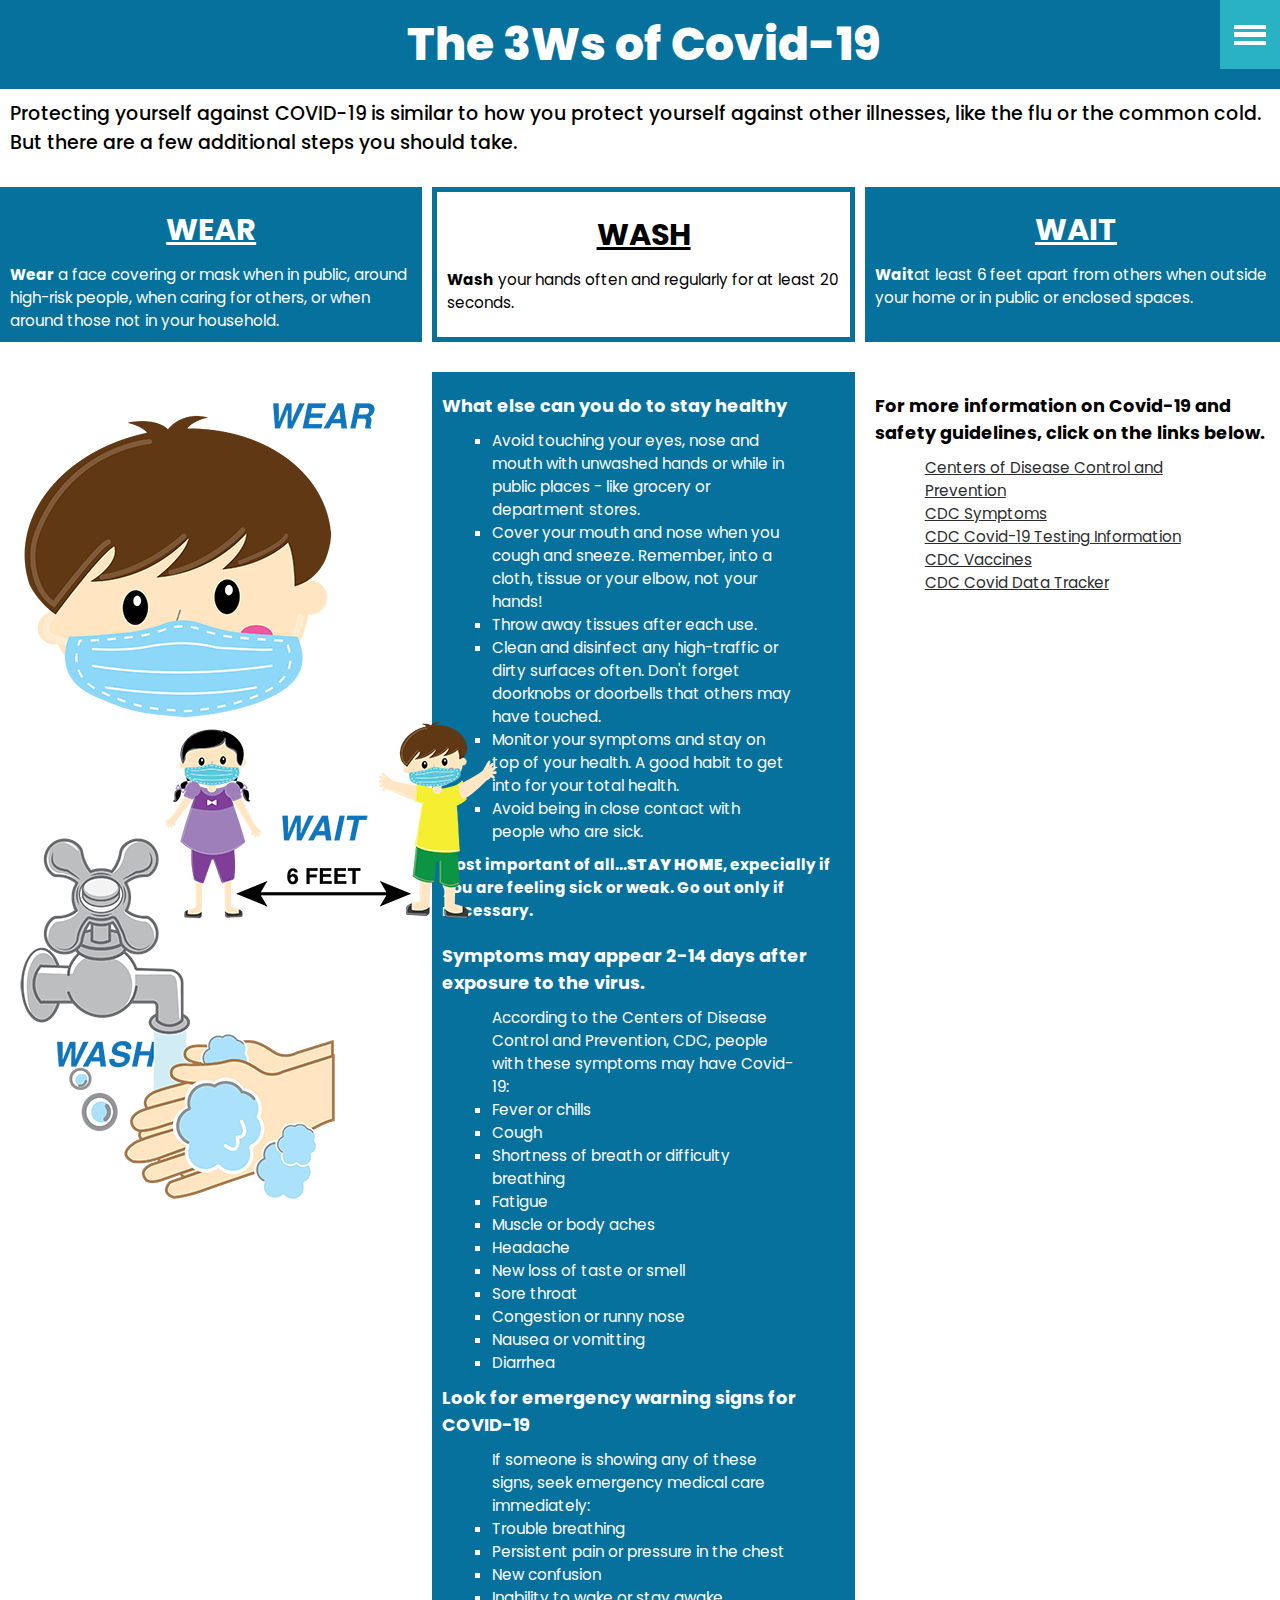
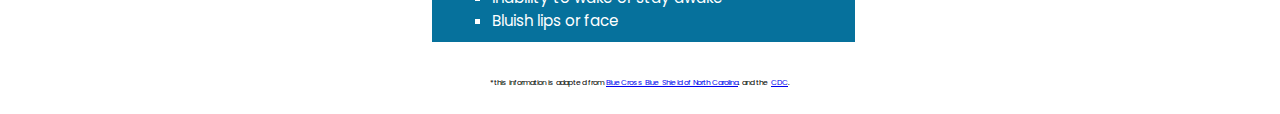
<file: index.html>
<!DOCTYPE html>
<html lang="en">
<head>
    <meta charset="UTF-8">
    <meta name="viewport" content="width=device-width, initial-scale=1.0">
    <link rel="stylesheet" href="style.css">
    <link rel="stylesheet" href="assets/libs/sharedstyle.css">
    <link rel="preconnect" href="https://fonts.gstatic.com">
    <link href="https://fonts.googleapis.com/css2?family=Poppins&display=swap" rel="stylesheet">
    <link href="http://fonts.googleapis.com/css?family=Bitter&subset=latin" rel="stylesheet" type="text/css">
    <link rel="stylesheet" href="assets/libs/hamburgericonmenu.css">

    <script src="assets/libs/jquery.min.js"></script>

    <script src="assets/libs/hamburgericonmenu.js"></script>
    <script>scr="assets/libs/jquery-3.5.1.min.js"</script>
    <title>3Ws of Covid-19</title>
</head>
<body>
    <header>
        <div id="hamburgericonmenuwrapper">
            <div id="hamburgerui">
                <ul>
                <li><a href="#"><span id="navtoggler"></span></a></li>
                </ul>
            </div>          
            <nav id="fullscreenmenu">
                <ul>
                    <li id="home_link"><a href="#">Home</a></li>    
                    <li id="wear_link"><a href="wear/index.html">Wear a Mask</a></li>
                    <li id="wash_link"><a href="wash/index.html">Wash your Hands</a></li>
                    <li id="wait_link"><a href="wait/index.html">Wait Six Apart</a></li>   
                    <li id="info_link"><a href="more_info/index.html">More Information</a></li>
                </ul>     
            </nav>
        </div>

    </header>
    <main>
        <div id="introduction">
            <h1>The 3Ws of Covid-19</h1>
            <p>Protecting yourself against COVID-19 is similar to how you protect yourself against other illnesses, like the flu or the common cold. But there are a few additional steps you should take.</p>
        </div>
        <div class="information white-link" id="wear-info">
            <a href="wear/index.html"><h1>WEAR</h1></a>
            <p><strong>Wear</strong> a face covering or mask when in public, around high-risk people, when caring for others, or when around those not in your household.</p>
        </div>
        <div class="information black-link" id="wash-info">
            <a href="wash/index.html"><h1>WASH</h1></a>
            <p><strong>Wash</strong> your hands often and regularly for at least 20 seconds.</p>
        </div>
        <div class="information white-link" id="wait-info">
            <a href="wait/index.html"><h1>WAIT</h1></a>
            <p><strong>Wait</strong>at least 6 feet apart from others when outside your home or in public or enclosed spaces.</p>
        </div>
        <div class="information" id="info-info">
            <h3>What else can you do to stay healthy</h3>
            <ul>
                <li>Avoid touching your eyes, nose and mouth with unwashed hands or while in public places - like grocery or department stores.</li>
                <li>Cover your mouth and nose when you cough and sneeze. Remember, into a cloth, tissue or your elbow, not your hands! </li>
                <li>Throw away tissues after each use.</li>
                <li>Clean and disinfect any high-traffic or dirty surfaces often. Don't forget doorknobs or doorbells that others may have touched.</li>
                <li>Monitor your symptoms and stay on top of your health. A good habit to get into for your total health. </li>
                <li>Avoid being in close contact with people who are sick.</li>
            </ul>
            <h4>Most important of all...<strong>STAY HOME</strong>, expecially if you are feeling sick or weak. Go out only if necessary.</h4>
            <h3>Symptoms may appear 2-14 days after exposure to the virus.</h3>
            <ul>According to the Centers of Disease Control and Prevention, CDC, people with these symptoms may have Covid-19:
                <li>Fever or chills</li>
                <li>Cough</li>
                <li>Shortness of breath or difficulty breathing</li>
                <li>Fatigue</li>
                <li>Muscle or body aches</li>
                <li>Headache</li>
                <li>New loss of taste or smell</li>
                <li>Sore throat</li>
                <li>Congestion or runny nose</li>
                <li>Nausea or vomitting</li>
                <li>Diarrhea</li>
            </ul>
            <h3>Look for emergency warning signs for COVID-19</h3>
            <ul>If someone is showing any of these signs, seek emergency medical care immediately:
                <li>Trouble breathing</li>
                <li>Persistent pain or pressure in the chest</li>
                <li>New confusion</li>
                <li>Inability to wake or stay awake</li>
                <li>Bluish lips or face</li>
            </ul>
        </div>
        <div class="information" id="link-info">
            <h3>For more information on Covid-19 and safety guidelines, click on the links below.</h3>
            <ul>
                <li><a href="https://www.cdc.gov/coronavirus/2019-nCoV/index.html">Centers of Disease Control and Prevention</a></li>
                <li><a href="https://www.cdc.gov/coronavirus/2019-ncov/symptoms-testing/symptoms.html">CDC Symptoms</a></li>
                <li><a href="https://www.cdc.gov/coronavirus/2019-ncov/symptoms-testing/testing.html">CDC Covid-19 Testing Information</a></li>
                <li><a href="https://www.cdc.gov/coronavirus/2019-ncov/vaccines/index.html">CDC Vaccines</a></li>
                <li><a href="https://covid.cdc.gov/covid-data-tracker/#cases_casesper100klast7days">CDC Covid Data Tracker</a></li>
            </ul>
        </div>
        <div class="information ws-pic" id="group=pic">
            <img src="assets/images/3ws.png" alt="3ws of covid">
        </div>
    </main>
    <footer>
        <p>*this information is adapted from <a href="https://www.bluecrossnc.com/covid-19/3-ws-and-staying-healthy">BlueCross Blue Shield of North Carolina</a>. and the <a href="https://www.cdc.gov/coronavirus/2019-nCoV/index.html">CDC</a>.</p>
    </footer>

</body>
</html>
</file>
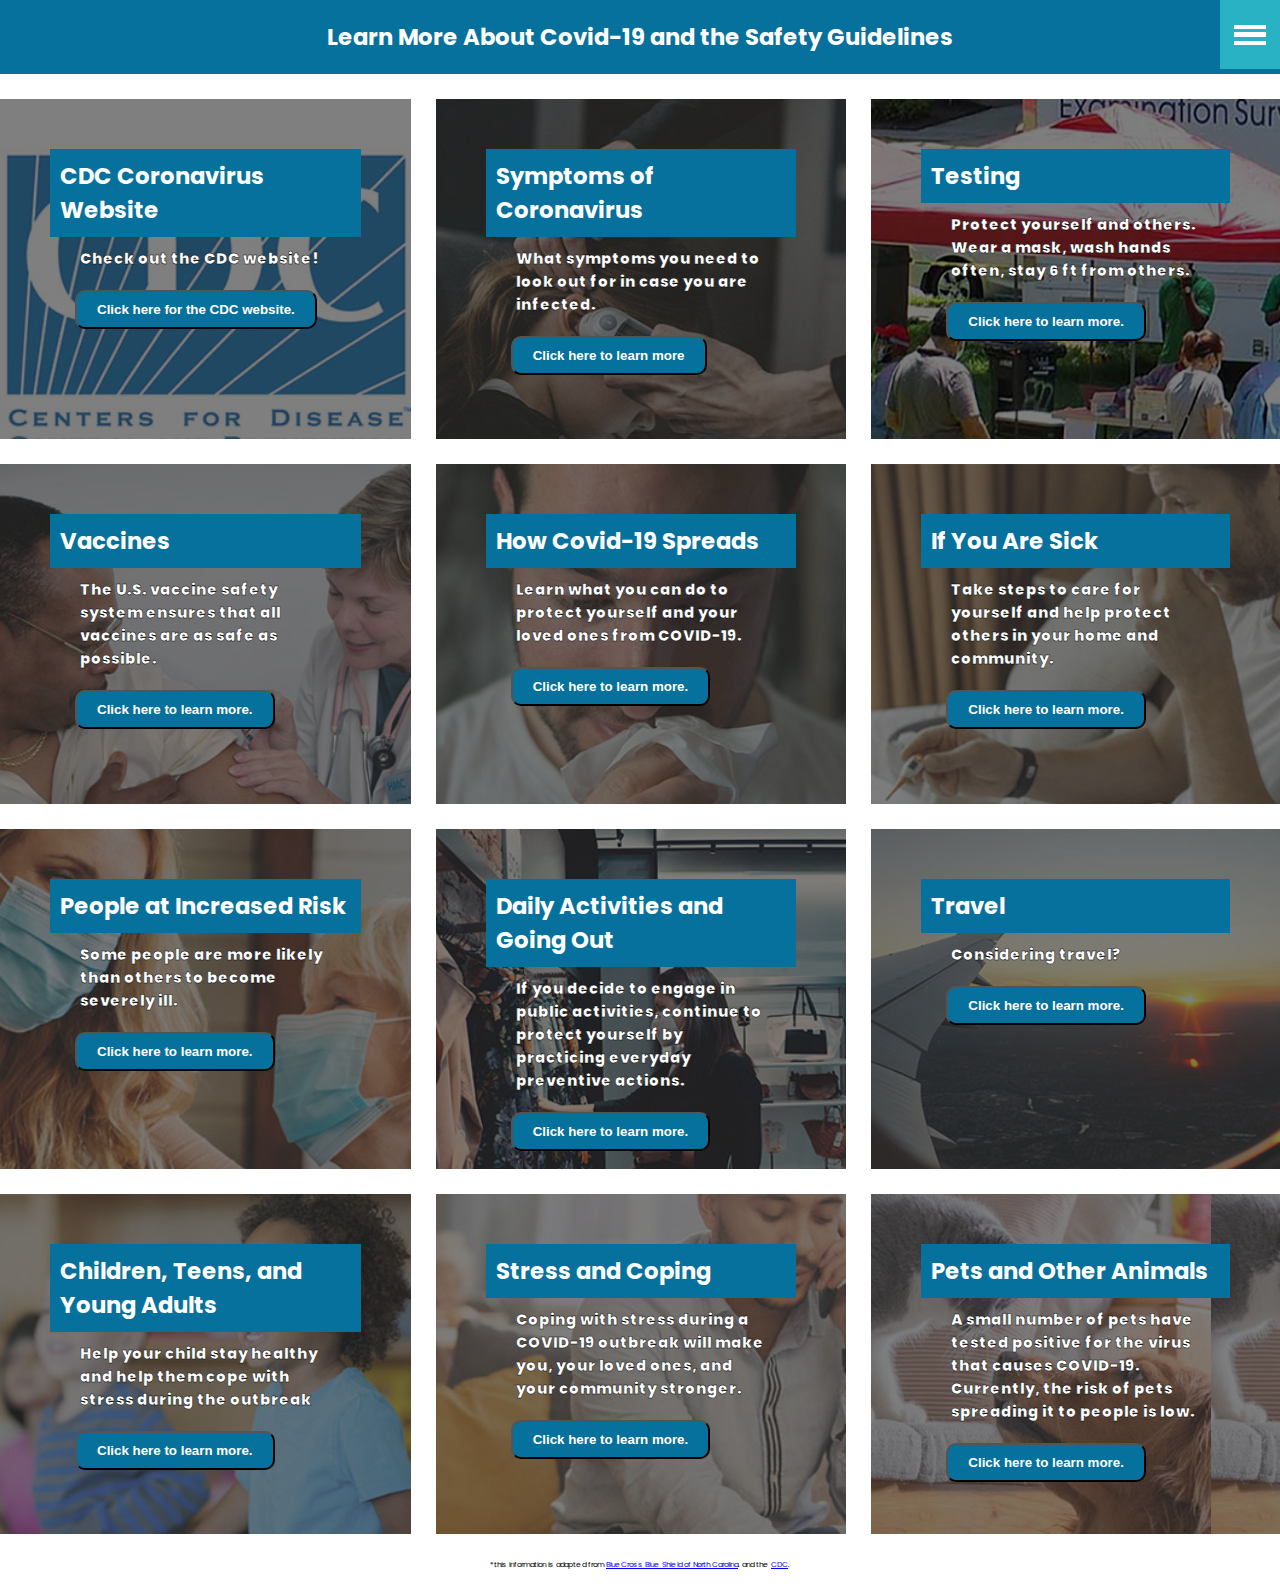
<file: more_info/index.html>
<!DOCTYPE html>
<html lang="en">
<head>
    <meta charset="UTF-8">
    <meta name="viewport" content="width=device-width, initial-scale=1.0">
    <link rel="stylesheet" href="style.css">
    <link rel="stylesheet" href="../assets/libs/sharedstyle.css">
    <link href="https://fonts.googleapis.com/css2?family=Poppins&display=swap" rel="stylesheet">
    <link href="http://fonts.googleapis.com/css?family=Bitter&subset=latin" rel="stylesheet" type="text/css">
    <link rel="stylesheet" href="../assets/libs/hamburgericonmenu.css">

    <script src="../assets/libs/jquery.min.js"></script>
    <script src="../assets/libs/hamburgericonmenu.js"></script>
    <script>scr="../assets/libs/jquery-3.5.1.min.js"</script>
    <title>More Information</title>
</head>
<body>
    <header>
        <div id="hamburgericonmenuwrapper">
            <div id="hamburgerui">
                <ul>
                <li><a href="#"><span id="navtoggler"></span></a></li>
                </ul>
            </div>          
            <nav id="fullscreenmenu">
                <ul>
                    <li id="home_link"><a href="../index.html">Home</a></li>    
                    <li id="wear_link"><a href="../wear/index.html">Wear a Mask</a></li>
                    <li id="wash_link"><a href="../wash/index.html">Wash Your Hands</a></li>
                    <li id="wait_link"><a href="../wait/index.html">Wait Six Feet Apart</a></li>   
                    <li id="info_link"><a href="#">More Information</a></li>
                </ul>     
            </nav>
        </div>
    </header>
    <main>
        <div id="info-title">
        <h1>Learn More About Covid-19 and the Safety Guidelines</h1>
        </div>
        <div class="box" id="cdc">
            <h2>CDC Coronavirus Website</h2>
            <p>Check out the CDC website!</p>
            <button><a href="https://www.cdc.gov/coronavirus/2019-nCoV/index.html" target="_blank">Click here for the CDC website.</a></button>
        </div>
        <div class="box" id="symptoms">
            <h2>Symptoms of Coronavirus</h2>
            <p>What symptoms you need to look out for in case you are infected.</p>
            <button><a href="https://www.cdc.gov/coronavirus/2019-ncov/symptoms-testing/symptoms.html" target="_blank">Click here to learn more</a>
        </div>
        <div class="box" id="testing">
            <h2>Testing</h2>
            <p>Protect yourself and others. Wear a mask, wash hands often, stay 6 ft from others.</p>
            <button><a href="https://www.cdc.gov/coronavirus/2019-ncov/testing/index.html" target="_blank">Click here to learn more.</a></button>
        </div>
        <div class="box" id="vaccines">
            <h2>Vaccines</h2>
            <p>The U.S. vaccine safety system ensures that all vaccines are as safe as possible.</p>
            <button><a href="https://www.cdc.gov/coronavirus/2019-ncov/vaccines/index.html" target="_blank">Click here to learn more.</a></button>
        </div>
        <div class="box" id="spread">
            <h2>How Covid-19 Spreads</h2>
            <p>Learn what you can do to protect yourself and your loved ones from COVID-19.</p>
            <button><a href="https://www.cdc.gov/coronavirus/2019-ncov/transmission/index.html" target="_blank">Click here to learn more.</a></button>
        </div>
        <div class="box" id="sick">
            <h2>If You Are Sick</h2>
            <p>Take steps to care for yourself and help protect others in your home and community.</p>
            <button><a href="https://www.cdc.gov/coronavirus/2019-ncov/if-you-are-sick/index.html" target="_blank">Click here to learn more.</a></button>
        </div>
        <div class="box" id="risk">
            <h2>People at Increased Risk</h2>
            <p>Some people are more likely than others to become severely ill.</p>
            <button><a href="https://www.cdc.gov/coronavirus/2019-ncov/need-extra-precautions/index.html" target="_blank">Click here to learn more.</a></button>
        </div>
        <div class="box" id="daily">
            <h2>Daily Activities and Going Out</h2>
            <p>If you decide to engage in public activities, continue to protect yourself by practicing everyday preventive actions.</p>
            <button><a href="https://www.cdc.gov/coronavirus/2019-ncov/daily-life-coping/going-out.html" target="_blank">Click here to learn more.</a></button>
        </div>
        <div class="box" id="travel">
            <h2>Travel</h2>
            <p>Considering travel?</p>
            <button><a href="https://www.cdc.gov/coronavirus/2019-ncov/travelers/index.html" target="_blank">Click here to learn more.</a></button>
        </div>
        <div class="box" id="kids">
            <h2>Children, Teens, and Young Adults</h2>
            <p>Help your child stay healthy and help them cope with stress during the outbreak</p>
            <button><a href="https://www.cdc.gov/coronavirus/2019-ncov/daily-life-coping/caring-for-children.html" target="_blank">Click here to learn more.</a></button>
        </div>
        <div class="box" id="stress">
            <h2>Stress and Coping</h2>
            <p>Coping with stress during a COVID-19 outbreak will make you, your loved ones, and your community stronger.</p>
            <button><a href="https://www.cdc.gov/coronavirus/2019-ncov/daily-life-coping/stress-coping/index.html" target="_blank">Click here to learn more.</a></button>
        </div>
        <div class="box" id="pets">
            <h2>Pets and Other Animals</h2>
            <p>A small number of pets have tested positive for the virus that causes COVID-19. Currently, the risk of pets spreading it to people is low. </p>
            <button><a href="https://www.cdc.gov/coronavirus/2019-ncov/animals/pets-other-animals.html" target="_blank">Click here to learn more.</a></button>
        </div>
    </main>
    <footer>
        <p>*this information is adapted from <a href="https://www.bluecrossnc.com/covid-19/3-ws-and-staying-healthy" target="_blank">BlueCross Blue Shield of North Carolina</a>. and the <a href="https://www.cdc.gov/coronavirus/2019-nCoV/index.html" target="_blank">CDC</a>.</p>
    </footer>
</body>
</html>
</file>
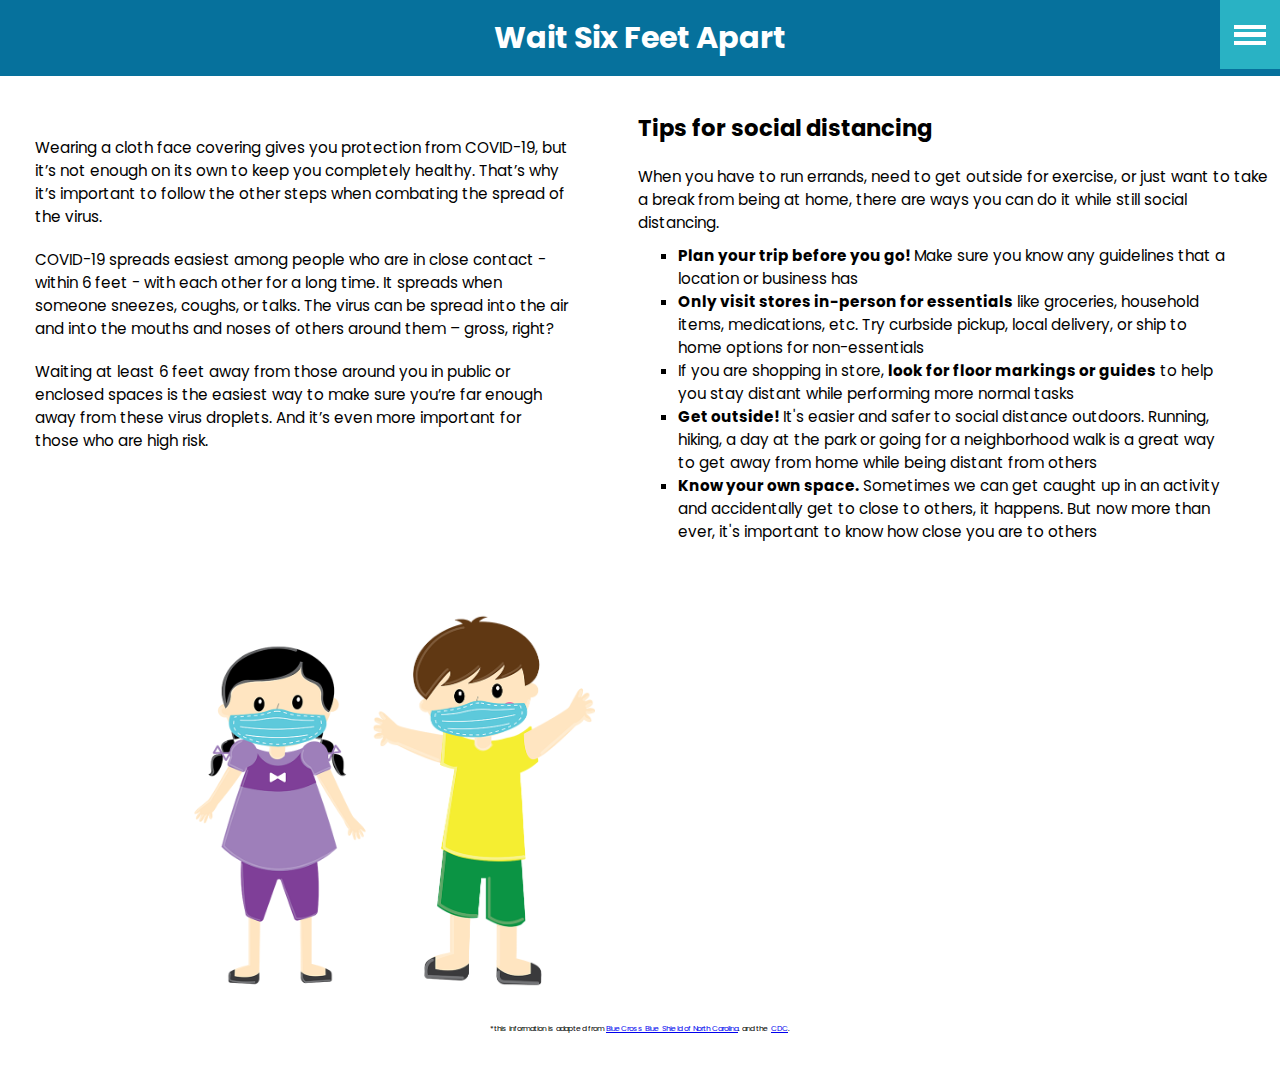
<file: wait/index.html>
<!DOCTYPE html>
<html lang="en">
<head>
    <meta charset="UTF-8">
    <meta name="viewport" content="width=device-width, initial-scale=1.0">
    <link rel="stylesheet" href="style.css">
    <link rel="stylesheet" href="../assets/libs/sharedstyle.css">
    <link href="https://fonts.googleapis.com/css2?family=Poppins&display=swap" rel="stylesheet">
    <link href="http://fonts.googleapis.com/css?family=Bitter&subset=latin" rel="stylesheet" type="text/css">
    <link rel="stylesheet" href="../assets/libs/hamburgericonmenu.css">

    <script src="http://ajax.googleapis.com/ajax/libs/jquery/1.11.1/jquery.min.js"></script>

    <script src="../assets/libs/hamburgericonmenu.js"></script>
    <script>scr="../assets/libs/jquery-3.5.1.min.js"</script>
    <title>Wait 6 Feet Apart</title>
</head>
<body>
    <header>
        <div id="hamburgericonmenuwrapper">
            <div id="hamburgerui">
                <ul>
                <li><a href="#"><span id="navtoggler"></span></a></li>
                </ul>
            </div>          
            <nav id="fullscreenmenu">
                <ul>
                    <li id="home_link"><a href="../index.html">Home</a></li>    
                    <li id="wear_link"><a href="../wear/index.html">Wear a Mask</a></li>
                    <li id="wash_link"><a href="../wash/index.html">Wash Your Hands</a></li>
                    <li id="wait_link"><a href="#">Wait Six Feet Apart</a></li>  
                    <li id="info_link"><a href="../more_info/index.html">More Information</a></li>
                </ul>     
            </nav>
        </div>
    </header>
    <main>
        <h1>Wait Six Feet Apart</h1>
        <div id="wait-facts">
            <p>Wearing a cloth face covering gives you protection from COVID-19, but it’s not enough on its own to keep you completely healthy. That’s why it’s important to follow the other steps when combating the spread of the virus.</p>
            <p>COVID-19 spreads easiest among people who are in close contact - within 6 feet - with each other for a long time. It spreads when someone sneezes, coughs, or talks. The virus can be spread into the air and into the mouths and noses of others around them – gross, right? </p>
            <p>Waiting at least 6 feet away from those around you in public or enclosed spaces is the easiest way to make sure you’re far enough away from these virus droplets. And it’s even more important for those who are high risk.
            </p>
        </div>
        <div id="wait-tips">
            <h2>Tips for social distancing</h2>
            <p>When you have to run errands, need to get outside for exercise, or just want to take a break from being at home, there are ways you can do it while still social distancing.</p>
            <ul>
                <li><strong>Plan your trip before you go!</strong> Make sure you know any guidelines that a location or business has</li>
                <li><strong>Only visit stores in-person for essentials</strong> like groceries, household items, medications, etc. Try curbside pickup, local delivery, or ship to home options for non-essentials</li>
                <li>If you are shopping in store, <strong>look for floor markings or guides</strong> to help you stay distant while performing more normal tasks</li>
                <li><strong>Get outside!</strong> It's easier and safer to social distance outdoors. Running, hiking, a day at the park or going for a neighborhood walk is a great way to get away from home while being distant from others</li>
                <li><strong>Know your own space.</strong> Sometimes we can get caught up in an activity and accidentally get to close to others, it happens. But now more than ever, it's important to know how close you are to others</li>
            </ul>
        </div>
        <div id="wait-images">
            <img src="../assets/images/social1.png" alt="cute girl" class="soc-dist" id="figure-one">
            <img src="../assets/images/social2.png" alt="cute boy" class="soc-dist" id="figure-two">
        </div>
    </main>
    <footer>
        <p>*this information is adapted from <a href="https://www.bluecrossnc.com/covid-19/3-ws-and-staying-healthy">BlueCross Blue Shield of North Carolina</a>. and the <a href="https://www.cdc.gov/coronavirus/2019-nCoV/index.html">CDC</a>.</p>
    </footer>
    
</body>
</html>
</file>
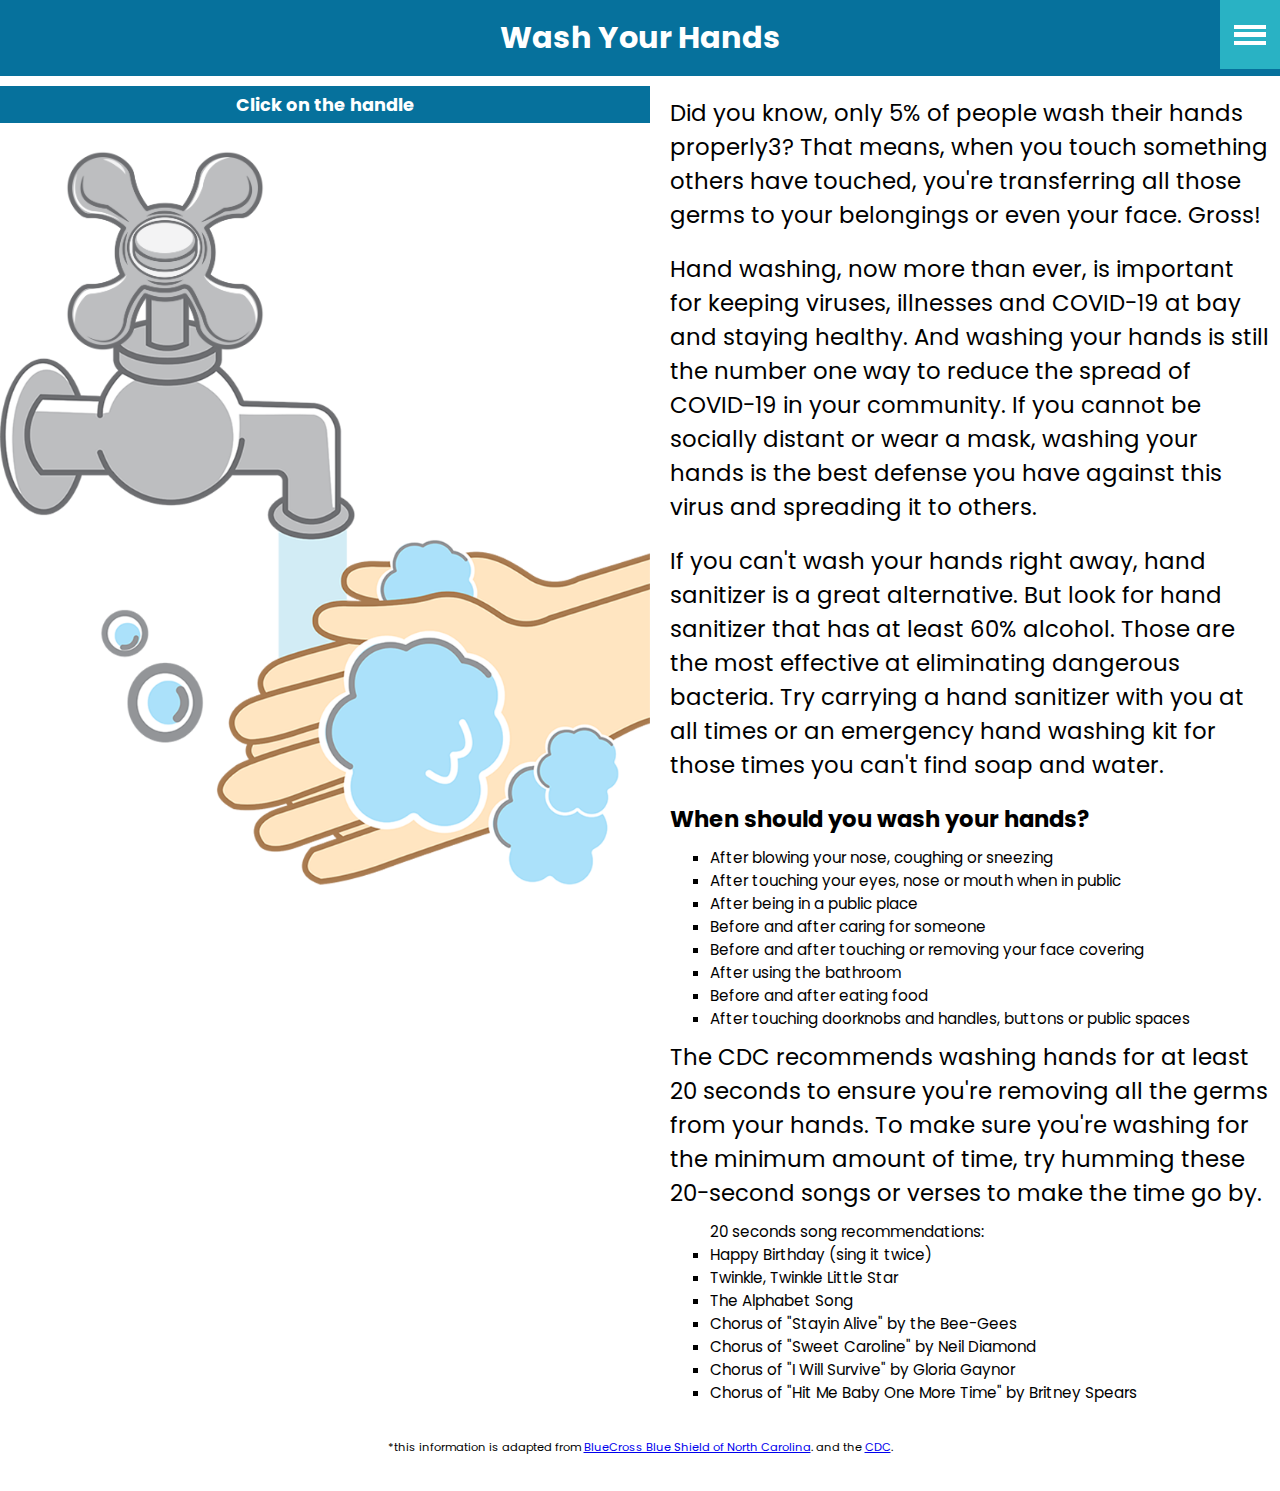
<file: wash/index.html>
<!DOCTYPE html>
<html lang="en">
<head>
    <meta charset="UTF-8">
    <meta name="viewport" content="width=device-width, initial-scale=1.0">
    <link rel="stylesheet" href="style.css">
    <link rel="stylesheet" href="../assets/libs/sharedstyle.css">
    <link href="https://fonts.googleapis.com/css2?family=Poppins&display=swap" rel="stylesheet">
    <link href="http://fonts.googleapis.com/css?family=Bitter&subset=latin" rel="stylesheet" type="text/css">
    <link rel="stylesheet" href="../assets/libs/hamburgericonmenu.css">

    <script src="../assets/libs/jquery.min.js"></script>
    <script src="../assets/libs/hamburgericonmenu.js"></script>
    <script>scr="../assets/libs/jquery-3.5.1.min.js"</script>
    <title>Wash Your Hands</title>
</head>
<body>
    <header>
        <div id="hamburgericonmenuwrapper">
            <div id="hamburgerui">
                <ul>
                <li><a href="#"><span id="navtoggler"></span></a></li>
                </ul>
            </div>          
            <nav id="fullscreenmenu">
                <ul>
                    <li id="home_link"><a href="../index.html">Home</a></li>    
                    <li id="wear_link"><a href="../wear/index.html">Wear a Mask</a></li>
                    <li id="wash_link"><a href="#">Wash Your Hands</a></li>
                    <li id="wait_link"><a href="../wait/index.html">Wait Six Feet Apart</a></li>
                    <li id="info_link"><a href="../more_info/index.html">More Information</a></li>
                </ul>     
            </nav>
        </div>
    </header>
    <main>
        <h1>Wash Your Hands</h1>
        <div class="wash-facts">
            <p>Did you know, only 5% of people wash their hands properly3? That means, when you touch something others have touched, you're transferring all those germs to your belongings or even your face. Gross! </p>
            <p>Hand washing, now more than ever, is important for keeping viruses, illnesses and COVID-19 at bay and staying healthy. And washing your hands is still the number one way to reduce the spread of COVID-19 in your community. If you cannot be socially distant or wear a mask, washing your hands is the best defense you have against this virus and spreading it to others. </p>
            <p>If you can't wash your hands right away, hand sanitizer is a great alternative. But look for hand sanitizer that has at least 60% alcohol. Those are the most effective at eliminating dangerous bacteria. Try carrying a hand sanitizer with you at all times or an emergency hand washing kit for those times you can't find soap and water. </p>
            <h2>When should you wash your hands?</h2>
            <ul>
                <li>After blowing your nose, coughing or sneezing</li>
                <li>After touching your eyes, nose or mouth when in public</li>
                <li>After being in a public place</li>
                <li>Before and after caring for someone</li>
                <li>Before and after touching or removing your face covering</li>
                <li>After using the bathroom</li>
                <li>Before and after eating food</li>
                <li>After touching doorknobs and handles, buttons or public spaces</li>
            </ul>
            <p>The CDC recommends washing hands for at least 20 seconds to ensure you're removing all the germs from your hands. To make sure you're washing for the minimum amount of time, try humming these 20-second songs or verses to make the time go by.</p>
            <ul>20 seconds song recommendations:
                <li>Happy Birthday (sing it twice)</li>
                <li>Twinkle, Twinkle Little Star</li>
                <li>The Alphabet Song</li>
                <li>Chorus of "Stayin Alive" by the Bee-Gees</li>
                <li>Chorus of "Sweet Caroline" by Neil Diamond</li>
                <li>Chorus of "I Will Survive" by Gloria Gaynor</li>
                <li>Chorus of "Hit Me Baby One More Time" by Britney Spears</li>
            </ul>
        </div>
        <div class="box">
            <div id="click">
                <h3>Click on the handle</h3>
            </div>
            <div class="wash-image">
                <img src="../assets/images/wash1.png" alt="faucet spout"   class="washing" id="spout">
                <img src="../assets/images/wash2.png" alt="washing hands" class="washing" id="hands">
            </div>
        </div>
    </main>
    <footer>
        <p>*this information is adapted from <a href="https://www.bluecrossnc.com/covid-19/3-ws-and-staying-healthy">BlueCross Blue Shield of North Carolina</a>. and the <a href="https://www.cdc.gov/coronavirus/2019-nCoV/index.html">CDC</a>.</p>
    </footer>
    <script src="main.js"></script>
</body>
</html>
</file>
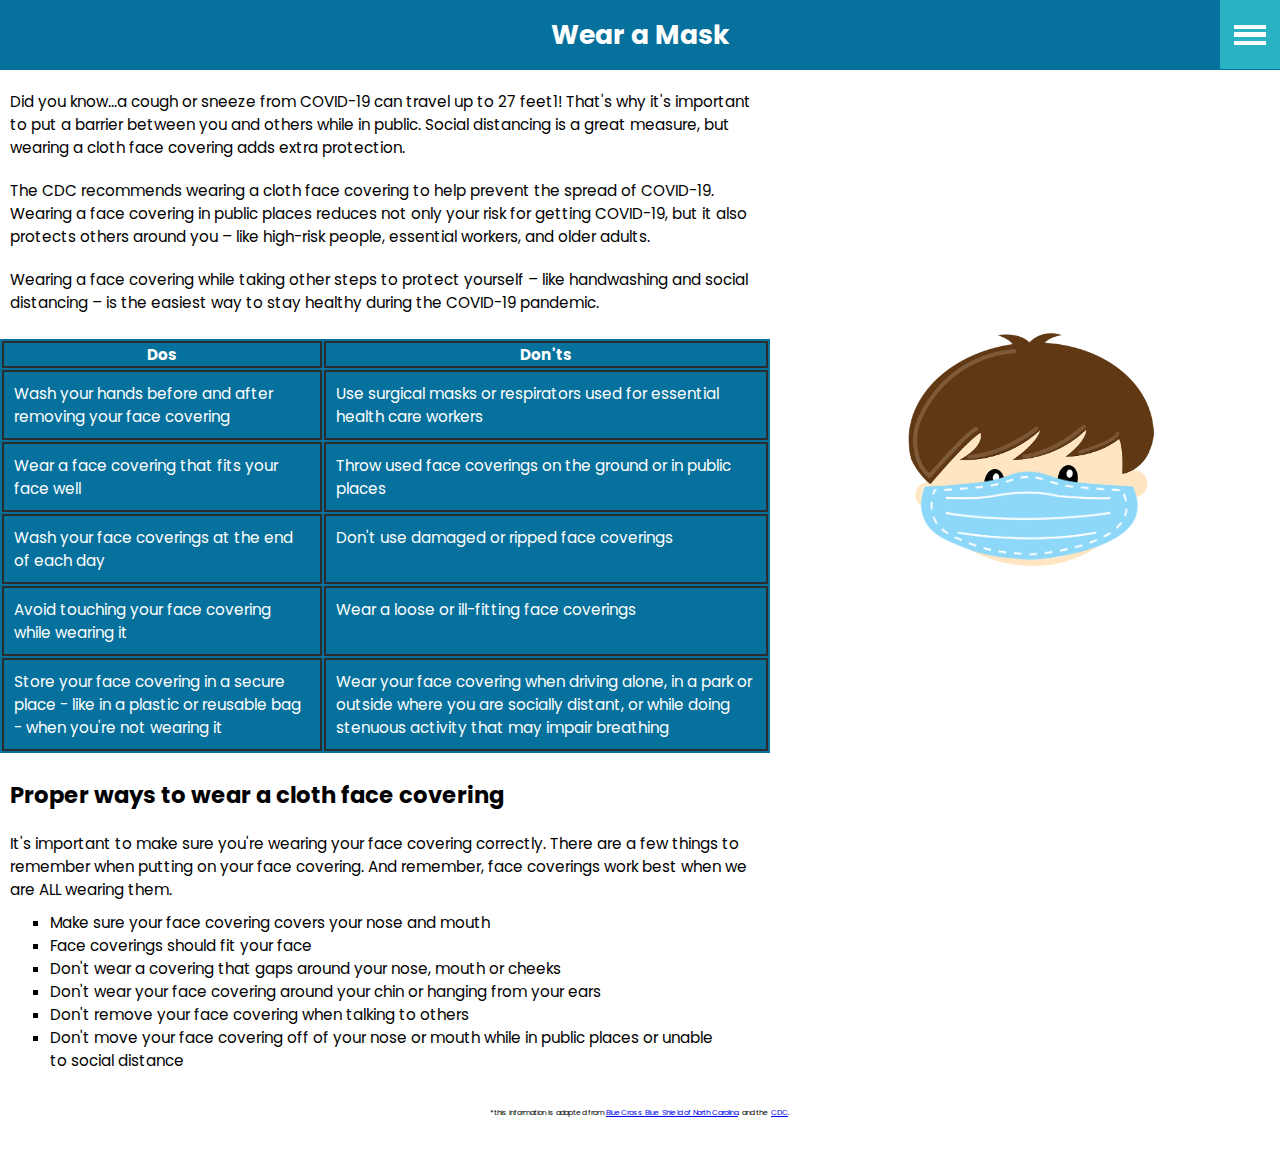
<file: wear/index.html>
<!DOCTYPE html>
<html lang="en">
<head>
    <meta charset="UTF-8">
    <meta name="viewport" content="width=device-width, initial-scale=1.0">
    <link rel="stylesheet" href="style.css">
    <link rel="stylesheet" href="../assets/libs/sharedstyle.css">
    <link href="https://fonts.googleapis.com/css2?family=Poppins&display=swap" rel="stylesheet">
    <link href="http://fonts.googleapis.com/css?family=Bitter&subset=latin" rel="stylesheet" type="text/css">
    <link rel="stylesheet" href="../assets/libs/hamburgericonmenu.css">

    <script src="http://ajax.googleapis.com/ajax/libs/jquery/1.11.1/jquery.min.js"></script>

    <script src="../assets/libs/hamburgericonmenu.js"></script>
    <script>scr="../assets/libs/jquery-3.5.1.min.js"</script>
    <title>Wear A Mask</title>
</head>
<body>
    <header>
        <div id="hamburgericonmenuwrapper">
            <div id="hamburgerui">
                <ul>
                <li><a href="#"><span id="navtoggler"></span></a></li>
                </ul>
            </div>          
            <nav id="fullscreenmenu">
                <ul>
                    <li id="home_link"><a href="../index.html">Home</a></li>    
                    <li id="wear_link"><a href="#">Wear a Mask</a></li>
                    <li id="wash_link"><a href="../wash/index.html">Wash Your Hands</a></li>
                    <li id="wait_link"><a href="../wait/index.html">Wait Six Feet Apart</a></li>
                    <li id="info_link"><a href="../more_info/index.html">More Information</a></li>
                </ul>     
            </nav>
        </div>
    </header>
    <main>
        <h1 #title-wear>Wear a Mask</h1>
        <div class="wear-facts">
            
            <p>Did you know...a cough or sneeze from COVID-19 can travel up to 27 feet1! That's why it's important to put a barrier between you and others while in public. Social distancing is a great measure, but wearing a cloth face covering adds extra protection. </p>
            <p>The CDC recommends wearing a cloth face covering to help prevent the spread of COVID-19. Wearing a face covering in public places reduces not only your risk for getting COVID-19, but it also protects others around you – like high-risk people, essential workers, and older adults.</p>
            <p>Wearing a face covering while taking other steps to protect yourself – like handwashing and social distancing – is the easiest way to stay healthy during the COVID-19 pandemic.</p>
            <table class="wear-table">
                <tr>
                    <th>Dos</th>
                    <th>Don'ts</th>
                </tr>
                <tr class="white-fill">
                    <td>Wash your hands before and after removing your face covering</td>
                    <td>Use surgical masks or respirators used for essential health care workers</td>
                </tr>
                <tr>
                    <td>Wear a face covering that fits your face well</td>
                    <td>Throw used face coverings on the ground or in public places</td>
                </tr>
                <tr class="white-fill">
                    <td>Wash your face coverings at the end of each day</td>
                    <td>Don't use damaged or ripped face coverings</td>
                </tr>
                <tr>
                    <td>Avoid touching your face covering while wearing it</td>
                    <td>Wear a loose or ill-fitting face coverings</td>
                </tr>
                <tr class="white-fill">
                    <td>Store your face covering in a secure place - like in a plastic or reusable bag - when you're not wearing it</td>
                    <td>Wear your face covering when driving alone, in a park or outside where you are socially distant, or while doing stenuous activity that may impair breathing</td>
                </tr>
            </table>
            <h2>Proper ways to wear a cloth face covering</h2>
            <p>It's important to make sure you're wearing your face covering correctly. There are a few things to remember when putting on your face covering. And remember, face coverings work best when we are ALL wearing them.</p>
            <ul>
                <li>Make sure your face covering covers your nose and mouth</li>
                <li>Face coverings should fit your face</li>
                <li>Don't wear a covering that gaps around your nose, mouth or cheeks</li>
                <li>Don't wear your face covering around your chin or hanging from your ears</li>
                <li>Don't remove your face covering when talking to others</li>
                <li>Don't move your face covering off of your nose or mouth while in public places or unable to social distance</li>
            </ul>
        </div>
        <div class="wear-image">
            <img src="../assets/images/mask1.png" alt="cute face" class="wear-mask" id="face">
            <img src="../assets/images/mask2.png" alt="blue mask" class="wear-mask" id="mask">
        </div>
    </main>

    <footer>
        <p>*this information is adapted from <a href="https://www.bluecrossnc.com/covid-19/3-ws-and-staying-healthy">BlueCross Blue Shield of North Carolina</a>. and the <a href="https://www.cdc.gov/coronavirus/2019-nCoV/index.html">CDC</a>.</p>
    </footer>
    <script src="main.js"></script>
</body>
</html>
</file>
<file: style.css>
@import url('https://fonts.googleapis.com/css2?family=Poppins&display=swap');

/*Mobile and Global*/
main {
    font-family: 'Poppins', sans-serif;
    width: 100%;
    max-width: 1920px;
    justify-items: center;
    display: grid;
    grid-gap: 5px;
    grid-template-areas: 
        "three-ws"
        "wear-mask"
        "wash-hands"
        "social-distance"
        "threews-pic"
        "more-facts"
        "covid-links"    
    }

h2, h3, h4 {
    padding: 10px 0;
}

main ul {
    padding: 0 50px;
    list-style: square;
}

#introduction {
    display: block;
    width: 100%;
    grid-area: three-ws;
}

#introduction h1{
    background-color: #06719C;
    color: white;
    text-align: center;
    font-size: 1.5em;
    font-weight: 800;
    padding: 10px 0;
}

#introduction p {
    font-size: .75em;
    font-weight: 500;
    padding: 10px;
}

.information h1 {
    text-align: center;
    margin: 10px 0;
}

.white-link a {
    color: white;
}
.white-link a h1:hover {
    background-color: #2B2C2E;
    color: white;
}

.white-link a:visited {
    color: white;
}

.black-link a {
    color: black;
}
.black-link a h1:hover {
    background-color: #2B2C2E;
    color: white;
}

.black-link a:visited {
    color: black;
}

#link-info ul {
    list-style: none;
}

.information {
    width: 100%;
    height: auto;
    padding: 10px;
    margin: 10px 0;
}

#wear-info {
    background-color: #06719C;
    color: white;
    grid-area: wear-mask;
}

#wash-info {
    border: 5px solid #06719C;
    grid-area: wash-hands;
}

#wait-info {
    background-color: #06719C;
    color: white;
    grid-area: social-distance;
}

#info-info {
    background-color: #06719C;
    color: white;
    grid-area: more-facts;
}

#link-info {
    grid-area: covid-links;
}

#link-info li a {
    color: #2B2C2E;
}

#link-info ul li a:hover {
    background-color: #2B2C2E;
    color: white;
}

#link-info li a:visited {
    color: #2B2C2E;
}


#group-pic {
    grid-area: threews-pic;
}


@media only screen and (min-width: 481px) {
    #introduction h1 {
        font-size: 3em;
    }

    #introduction p {
        font-size: 1.25em;
    }

    main {
        grid-template-columns: 1fr, 1fr, 1fr;
        grid-gap: 10px;
        grid-template-areas: 
            "three-ws three-ws three-ws"
            "wear-mask wash-hands social-distance"
            "threews-pic more-facts covid-links"
    }   

    .information {
        width: 33vw; 
    }

    #group-pic {
        padding: 0 50px;
        max-width: 300px;
        transform: scale(.5);
    }

}
</file>
<file: assets/libs/sharedstyle.css>
* {
    margin: 0;
    padding: 0;
    box-sizing: border-box;
}

body {
    font-family: 'Poppins', sans-serif; 
    font-size: .95em;
}

footer {
    font-size: .5em;
    text-align: center;
    margin: 25px 0;
}

@media only screen and (min-width: 481px) {
    body {
        font-size: 1.25;
    }
}
</file>
<file: assets/libs/hamburgericonmenu.css>
#hamburgericonmenuwrapper{
	z-index: 10000;
	position: absolute;
  font-size: 16px; /* base font size for em values below */
}

/* ###### CSS for Hamburger UI DIV and links ###### */

#hamburgerui{
	overflow: hidden;
  position: fixed;
  right: 0;
  top: 0;
  z-index: 2; /* make #hamburgerui higher in z-index than #fullscreenmenu */
}

#hamburgerui ul{
	margin: 0;
	padding: 0;
	font: bold 16px 'Bitter', sans-serif; /* #hamburgerui font size (Bitter is Google font) */
	list-style-type: none;
}

#hamburgerui li{
	display: inline;
	margin: 0;
}

#hamburgerui li a{
	float: left;
	display: block;
  position: relative;
	text-decoration: none;
	margin: 0;
	padding: 25px 30px; /*padding inside each link */
	color: white;
  outline: none;
	background: #29B2C4; /*background of tabs (default state)*/
	-webkit-transition: all 0.5s;
	transition: all 0.5s;
}

#hamburgerui li:last-of-type a{
  width: 35px; /* width of last LI A containing hamburger style icon */
  
}

#hamburgerui li:last-of-type a:after{
  content: 'Menu';
  visibility: hidden;
}

#hamburgerui li a:visited{
	color: white;
}

#hamburgerui li a:hover{
	background: yellow; /*background of UI links for hover state  */
}


#navtoggler{  /* Main hamburger icon to toggle menu state */
  display: block;
  position: absolute;
  top: 50%;
  left: 50%;
  font-size: 8px; /* change font size to change hamburger icon dimensions. Leave width/height below alone */
  width: 4em;
  height: 2.5em;
  padding: 0;
  text-indent: -1000px;
  border: 0.6em solid white;
  /* border color */
  border-width: 0.6em 0;
  cursor: pointer;
  -webkit-transform: translate3D(-50%, -50%, 0);
  transform: translate3D(-50%, -50%, 0); /* center hamburger icon inside link */
  -webkit-transition: all 0.3s ease-in;
  transition: all 0.3s ease-in;
}


#navtoggler::before, #navtoggler::after{
  /* inner strip inside hamburger icon */
  content: "";
  display: block;
  position: absolute;
  width: 100%;
  height: 0.6em;
  top: 50%;
  margin-top: -0.3em;
  left: 0;
  background: white; /* stripes background color. Change to match border color of parent label above */
  -webkit-transition: all 0.3s ease-in;
  transition: all 0.3s ease-in;
}


/* ###### CSS for Full Screen Menu NAV ###### */

#fullscreenmenu{
  width: 100%;
  height: 100%;
  position: fixed;
  top: 0;
  left: 0;
  background: #29B2C4; /* background color of full screen menu */
	padding-top: 80px; */ shift UL downwards by 100px so it's not obscured by hamburger icon */
  z-index: 1;
	visibility: hidden;
	overflow: auto;
	font-family: 'Bitter', sans-serif; /* 'Bitter' is Google font */
  -webkit-box-sizing: border-box;
  -moz-box-sizing: border-box;
  box-sizing: border-box;
  -webkit-transform: translate3D(0, -100%, 0); /* hide menu initially on screen by offsetting it vertically */
  transform: translate3D(0, -100%, 0); 
  -webkit-transition: -webkit-transform 0.5s, visibility 0s 0.5s;
  transition: transform 0.5s, visibility 0s 0.5s;
}

#fullscreenmenu ul{
	margin: 0;
	padding: 0;
	list-style: none;
	width: 100%;
    position: relative;
    font-weight: bold;
    font-size: 2.5em; /* font size of UL menu */
    text-transform: uppercase;
    -webkit-transform: translate3D(0, -40px, 0);
    transform: translate3D(0, -40px, 0);
    opacity: 0;
    transition: all 0.5s 0.4s;
    display: flex;
    flex-direction: column;
    justify-content: center;
    align-items: center;
}

#fullscreenmenu ul li{
	width: 50%; /* by default, show 2 columns of links */
	float: left;
	display: inline;
  text-align: center;
	-webkit-box-sizing: border-box;
	-moz-box-sizing: border-box;
	box-sizing: border-box;
	margin-bottom: 8px; /* bottom spacing between LI */
}

#fullscreenmenu ul li a{
  text-decoration: none;
  position: relative;
  color: white; /* link color */
	padding: 25px; /* general spacing between links */
  display: block;
  -webkit-transition: background 0.3s;
  transition: background 0.3s;
}


#fullscreenmenu ul li a:hover{
  background: #06719C;
}

#fullscreenmenu ul li a:hover:after{
  width: 100%;
}

/* #### Menu Hamburger Icon UI when shrinked CSS ######## */

#hamburgerui.shrink li:nth-last-of-type(n+2) a{
  opacity: 0;
  pointer-events: none;
}



/* #### Menu Opened State CSS ######## */

#hamburgericonmenuwrapper.open #fullscreenmenu{
	visibility: visible;
  -webkit-transform: translate3D(0, 0, 0); /* show menu by shifting it vertically to visible position within container */
  transform: translate3D(0, 0, 0);
  -webkit-transition: -webkit-transform 0.5s;
  transition: transform 0.5s;
}

#hamburgericonmenuwrapper.open #navtoggler{
  border-width: 0;
}

#hamburgericonmenuwrapper.open #navtoggler::before{
  -webkit-transform: rotate(-45deg);
  transform: rotate(-45deg); /* rotate line to create "x" */
}

#hamburgericonmenuwrapper.open #navtoggler::after{
  -webkit-transform: rotate(45deg);
  transform: rotate(45deg); /* rotate line to create "x" */
}

#hamburgericonmenuwrapper.open #hamburgerui li:nth-last-of-type(n+2) a{
  opacity: 0;
  pointer-events: none;
}

#hamburgericonmenuwrapper.open #fullscreenmenu ul{
  opacity: 1;
  -webkit-transform: translate3D(0, 0, 0);
  transform: translate3D(0, 0, 0); /* restore UL to original positon */
}


/* ####### responsive layout CSS ####### */

@media (max-width: 800px) { /* 1st breaking point */

	#hamburgerui li a{
		padding: 25px; /*padding inside each link */
  }

  #fullscreenmenu ul{
    font-size: 2em;
  }

}

@media (max-width: 600px) { /* 2nd breaking point */

	#hamburgerui li a{
		padding: 20px; /*padding inside each link */
	}

  #fullscreenmenu ul{
    font-size: 1.5em;
  }
}

@media (max-width: 480px) { /* 3rd breaking point */
  #fullscreenmenu ul{
    font-size: 1em;
  }
}
</file>
<file: more_info/style.css>
@import url('https://fonts.googleapis.com/css2?family=Poppins&display=swap');

main {
    font-family: 'Poppins', sans-serif;
    display: grid;
    grid-gap: 5px;
    grid-template-areas:
        "title-box"
        "cdc-box"
        "symptom-box"
        "test-box"
        "vaccine-box"
        "spread-box"
        "sick-box"
        "risk-box"
        "daily-box"
        "travel-box"
        "kids-box"
        "stress-box"
        "pets-box"
}

.box {
    width: 100%;
    height: 340px;
    padding: 25px 10px;

}

#info-title {
    grid-area: title-box;
    text-align: center;
    font-size: .75em;
    background-color:  #06719C;
    color: white;
    padding: 20px; 
}


main h2 {
    background-color: #06719C;
    color: white;
    font-size: 1.5em;
    padding: 10px;
}

main h3 {
    font-size: 1em;

}

main p {
    font-size: 1em;
    font-weight: 900;
    display: block;
    padding: 10px 30px;
    color: white;
    -webkit-text-stroke: .5px black;
}

button {
    border-radius: 10px;
    background-color: #06719C;
    padding: 10px;
    margin: 10px 25px;
}

.box a {
    font-weight: 800;
    padding: 0 10px;
    text-decoration: none;
    color: white;
}

button:hover {
    background-color: white;
}

.box a:hover {
    color:#06719C;
}


#cdc {
    grid-area: cdc-box;
    background-image: url(../assets/images/cdc.jpg);
    background-repeat: none;
    background-size: cover;
    box-shadow:inset 0 0 0 2000px rgba(0, 0, 0, .5);
}

#symptoms {
    grid-area: symptom-box;
    background-image: url(../assets/images/symptoms.jpg);
    background-repeat: none;
    background-size: cover;
    box-shadow:inset 0 0 0 2000px rgba(0, 0, 0, .5);
}

#testing {
    grid-area: test-box;
    background-image: url(../assets/images/testing.jpg);
    background-repeat: none;
    background-size: cover;
    box-shadow:inset 0 0 0 2000px rgba(0, 0, 0, .5);
}

#vaccines {
    grid-area: vaccine-box;
    background-image: url(../assets/images/vaccine.jpg);
    background-repeat: none;
    background-size: cover;
    box-shadow:inset 0 0 0 2000px rgba(0, 0, 0, .5);
}

#spread {
    grid-area: spread-box;
    background-image: url(../assets/images/spread.jpg);
    background-repeat: none;
    background-size: cover;
    box-shadow:inset 0 0 0 2000px rgba(0, 0, 0, .5);
}

#sick {
    grid-area: sick-box;
    background-image: url(../assets/images/if_sick.jpg);
    background-repeat: none;
    background-size: cover;
    box-shadow:inset 0 0 0 2000px rgba(0, 0, 0, .5);
}

#risk {
    grid-area: risk-box;
    background-image: url(../assets/images/at_risk.jpg);
    background-repeat: none;
    background-size: cover;
    box-shadow:inset 0 0 0 2000px rgba(0, 0, 0, .5);
}

#daily {
    grid-area: daily-box;
    background-image: url(../assets/images/daily.jpg);
    background-repeat: none;
    background-size: cover;
    box-shadow:inset 0 0 0 2000px rgba(0, 0, 0, .5);
}

#travel {
    grid-area: travel-box;
    background-image: url(../assets/images/travel.jpg);
    background-repeat: none;
    background-size: cover;
    box-shadow:inset 0 0 0 2000px rgba(0, 0, 0, .5);
}

#kids {
    grid-area: kids-box;
    background-image: url(../assets/images/kids.jpg);
    background-repeat: none;
    background-size: cover;
    box-shadow:inset 0 0 0 2000px rgba(0, 0, 0, .5);
}

#stress {
    grid-area: stress-box;
    background-image: url(../assets/images/stress.jpg);
    background-repeat: none;
    background-size: cover;
    box-shadow:inset 0 0 0 2000px rgba(0, 0, 0, .5);
}

#pets {
    grid-area: pets-box;
    background-image: url(../assets/images/pets.jpg);
    background-repeat: none;
    background-size: contain;
    box-shadow:inset 0 0 0 2000px rgba(0, 0, 0, .5);
}

@media only screen and (min-width:481px) {

    main {
        grid-gap: 25px;
        grid-template-columns: 1fr, 1fr, 1fr;
        grid-template-areas:
            "title-box title-box title-box"
            "cdc-box symptom-box test-box"
            "vaccine-box spread-box sick-box"
            "risk-box daily-box travel-box"
            "kids-box stress-box pets-box"
    }

    .box {
        padding: 50px;
    }
}
</file>
<file: wait/style.css>
@import url('https://fonts.googleapis.com/css2?family=Poppins&display=swap');

main {
    font-family: 'Poppins', sans-serif;
    width: 100%;
    max-width: 1920px;
    justify-items: center;
    display: grid;
    grid-gap: 5px;
    grid-template-areas: 
        "wait-title"
        "click-here"
        "wait-pictures"
        "wait-information"
        "tips-wait"
}

main ul {
    list-style: square;
    padding: 0 50px;
}

#wait-facts {
    grid-area: wait-information;
    padding: 25px;
}

#wait-images {
    grid-area: wait-pictures;
    display: flex;
    flex-direction: row;
    justify-content: flex-start;
    align-items: baseline;
    margin-top: 20px;
}

#wait-tips {
    grid-area: tips-wait;
}

h1 {
    width: 100%;
    display: block;
    text-align: center;
    background-color: #06719C;
    color: white;
    padding: 15px 0;
    grid-area: wait-title;
}

h2 {
    padding: 10px;

}

#click {
    background: #06719C;
    color: white;
    width: 100%;
    text-align: center;
    margin: 10px 0;
    padding: 5px 0;
    grid-area: click-here;
}

p {
    padding: 10px;
    font-family: 'Poppins', sans-serif;
}

#figure-one {
    width: 20%;
}

#figure-two {
    width: 25%;
}

.moveAway {
    animation-name: slide-down;
    animation-duration: 2s;
    animation-fill-mode: forwards;
    animation-timing-function: linear;
}

.moveIn {
    animation-name: slide-down;
    animation-duration: 5s;
    animation-fill-mode: forwards;
    animation-timing-function: linear; 
}

@keyframes slide-down {
    from {
        transform: translate(0px);
    }
    to {
        transform: translate(200px);
    }
}

@keyframes slide-back {
    from {
        transform: translate(200px);
    }
    to {
        transform: translate(0px);
    }
}


@media only screen and (min-width: 481px) {
    
    main {
        grid-template-columns: .5fr, 1.5fr;
        grid-gap: 25px;
        grid-template-areas:
            "wait-title wait-title"
            "wait-information tips-wait"
            "click-here click-here"
            "wait-pictures wait-pictures"

    }

    #click {
        font-size: 1.5em;
    }

    @keyframes slide-down {
        from {
            transform: translate(0px);
        }
        to {
            transform: translate(500px);
        }
    }
}
</file>
<file: wash/style.css>
@import url('https://fonts.googleapis.com/css2?family=Poppins&display=swap');

main {
    font-family: 'Poppins', sans-serif;
    justify-items: center;
    display: grid;
    grid-gap: 5px;
    grid-template-areas: 
        "wash-title"
        "pic-box"
        "wash-information"
    }

main ul {     
    list-style: square;
    padding: 0 50px;
}

h1 {
    width: 100%;
    display: block;
    text-align: center;
    background-color: #06719C;
    color: white;
    padding: 15px;
    grid-area: wash-title;
}

h2 {
    padding: 10px;
}

p {
    padding: 10px;
}

#box {
    width:100%;
    grid-area: pic-box;
    display: grid;
    grid-template-areas: 
        "click-here"
        "wear-pictures"
}

#click {
    background: #06719C;
    color: white;
    width: 100%;
    text-align: center;
    padding: 5px 0;
    grid-area: click-here;
}

.wash-facts {
    grid-area: wash-information;
}

.wash-images {
    grid-area: wash-pictures;
}

#hands {
    width: 375px;

}

#spout {
    width: 150px;
    position: absolute;
    left: 35px
}

.turn-on-water {
    animation-name: handle-turn;
    animation-duration: 3s;
    animation-fill-mode: forwards;
}


@keyframes handle-turn {
    from {
        transform: rotate(0deg);
    }
    to {
        transform: rotate(359deg);
    }
}

@media only screen and (min-width: 481px) {
    main {
        grid-template-columns: 1fr, 1fr;
        grid-gap: 10px;
        grid-template-areas:
            "wash-title wash-title"
            "wash-pictures wash-information"
    }

    p {
        font-size: 1.5em;
        padding: 10px;
    }

    #hands {
        width: 650px;
        position: relative;
        top: 0px;
        left: 0px
    }
    
    #spout {
        min-width: 200px;
        top: 150px;
        left: 65px;
        z-index: 1;
    }

}
</file>
<file: wear/style.css>
@import url('https://fonts.googleapis.com/css2?family=Poppins&display=swap');

main {
    font-family: 'Poppins', sans-serif;
    /* width: 100%; */
    max-width: 1920px;
    justify-items: center;
    display: grid;
    grid-gap: 5px;
    grid-template-areas: 
        "wear-title"
        "wear-picture"
        "wear-information"
        
}

main ul {
    list-style: square;
    padding: 0 50px;
}

.wear-facts {
    grid-area: wear-information;
}

.wear-image {
    grid-area: wear-picture;
    display: flex;
    flex-direction: column;
    justify-content: flex-start;
    align-items: center;

}

#face {
   max-width: 325px;
   margin: 10px 0 0 0;
}

#mask {
    max-width: 300px;
    position: absolute;
    top: 100px;
    animation-name: slider;
    animation-duration: 10s;
    animation-fill-mode: forwards;
    animation-iteration-count: infinite;
    animation-timing-function: linear;
}

@keyframes slider{
    0% {
        transform: translateY(0);
    }
    40% {
        transform: translateY(-30%);
    }
    60% {
        transform: translateY(-30%);
    }
    100% {
        transform: translateY(0);
    }
}

h1 {
    width: 100%;
    display: block;
    text-align: center;
    background-color: #06719C;
    color: white;
    padding: 15px;
    grid-area: wear-title;
}

h2 {
    padding: 10px;
}


p {
    padding: 10px;
}

table {
    background-color: #06719C;
    color: white; 
    margin: 15px 0;

}


th {
    border:  2px solid  #2B2C2E;
}

td {
    border: 2px solid  #2B2C2E;
    padding: 10px;
    font-size: .85;
    text-align: left;
    vertical-align: top;
}

.blue_table {
    background-color: white;
    color: #06719C;
    font-weight: 600;
}



@media only screen and (min-width: 481px) {
    
    main {
        grid-template-columns: 2fr, 1fr;
        grid-gap: 10px;
        grid-template-areas:
            "wear-title wear-title"
            "wear-information wear-picture"
    }

    @keyframes slider{
        0% {
            transform: translateY(0);
        }
        40% {
            transform: translateY(-78%);
        }

        60% {
            transform: translateY(-78%);
        }
        100% {
            transform: translateY(0);
        }
    }


    h1 {
        font-size: 1.75em;
    }

    .wear-image {
        position: relative;
        transform: scale(.5);

    }

    #face {
        max-width: 500px;
        margin: 0;
        
        /*position: absolute;
        top: 50px;*/
    }

    #mask {
        max-width: 450px;
        top: 275px;
    }
}
</file>
